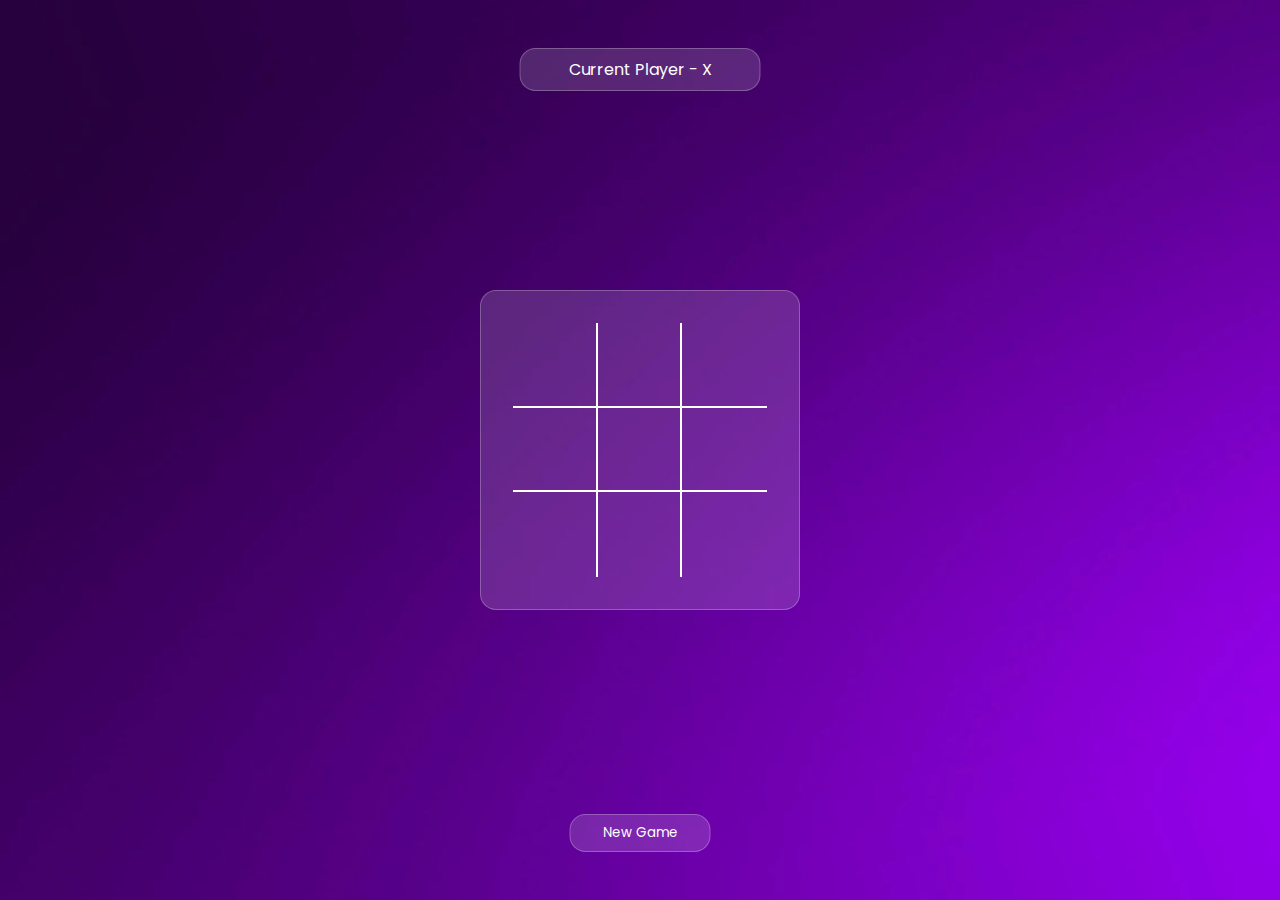
<file: TIc Tac Toe/index.html>
<!DOCTYPE html>
<html lang="en">
<head>
    <meta charset="UTF-8">
    <meta name="viewport" content="width=device-width, initial-scale=1.0">
    <title>Tic Tac Toe</title>
    <link rel="preconnect" href="https://fonts.googleapis.com"/>
    <link rel="preconnect" href="https://fonts.gstatic.com" crossorigin/>

    <link
    href="https://fonts.googleapis.com/css2?family=Poppins:wght@200;300;400;500;600;700&display=swap"
    rel="stylesheet"/>


 

    <link rel="stylesheet" href="styles.css">
</head>
<body>
    
<div class="wrapper">

<p class="game-info">Current Player -X</p>

<div class="tic-tac-toe">

    <div class="box box1"></div>
    <div class="box box2"></div>
    <div class="box box3"></div>
    <div class="box box4"></div>
    <div class="box box5"></div>
    <div class="box box6"></div>

    <div class="box box7"></div>
    <div class="box box8"></div>
    <div class="box box9"></div>

</div>

<button class="btn">New Game</button>


</div>

<script src="index.js"></script>

</body>
</html>
</file>
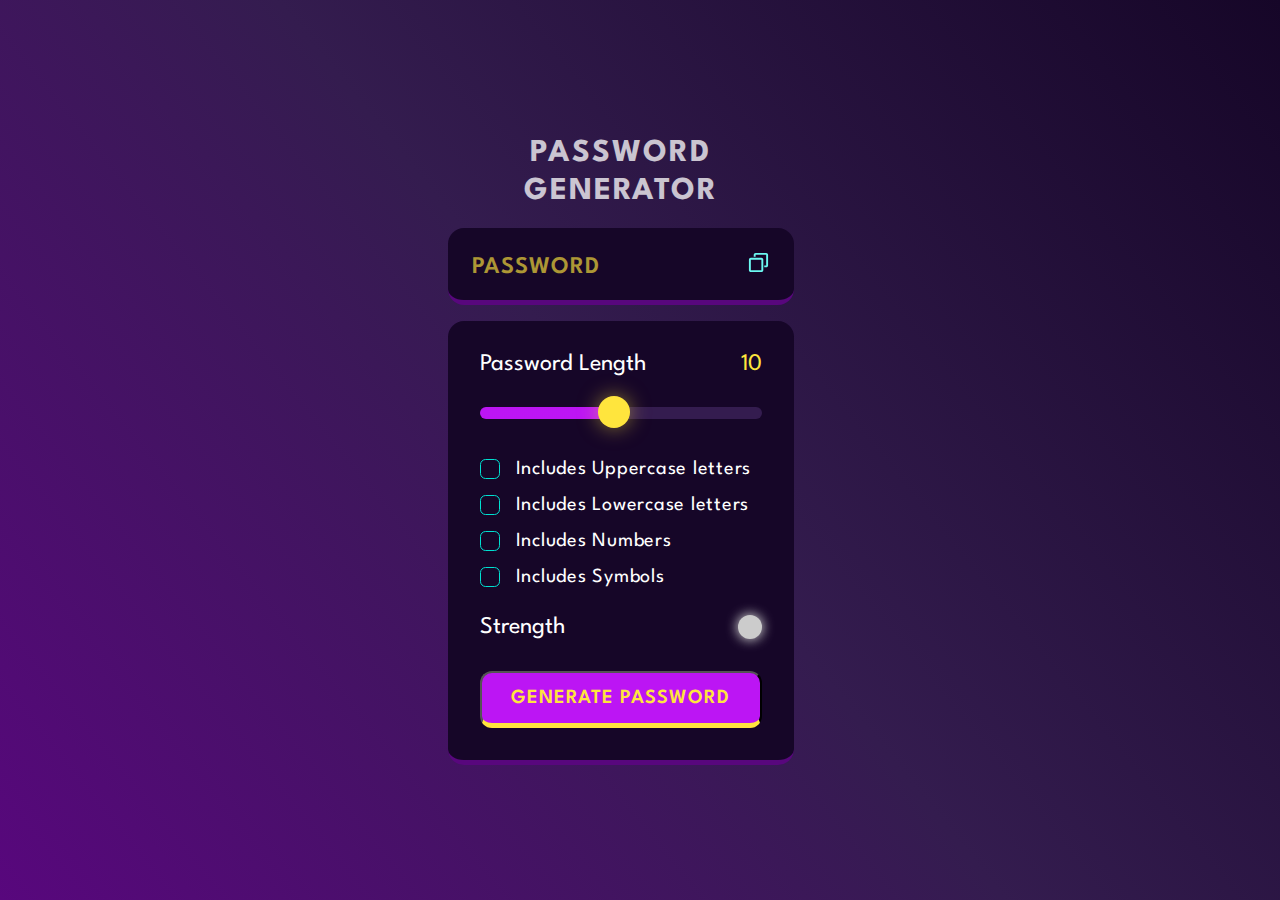
<file: Password Generator/asset/index.html>
<!DOCTYPE html>
<html lang="en">
<head>
    <meta charset="UTF-8">
    <meta http-equiv="X-UA-Compatible" content="IE=edge">
    <meta name="viewport" content="width=device-width, initial-scale=1.0">
    <title>Password Generator | Aashish</title>
    <link rel="stylesheet" href="styles.css">
    <!-- fonts -->
    <link rel="preconnect" href="https://fonts.googleapis.com">
    <link rel="preconnect" href="https://fonts.gstatic.com" crossorigin>
    <link href="https://fonts.googleapis.com/css2?family=League+Spartan:wght@200;300;400;500;600;700;800;900&display=swap" rel="stylesheet">
</head>
<body>
    <!-- wrapper starts-->

    <div class="wrapper">

 
      <!--  Container Starts -->

    <div class="container">

        <h1>Password Generator</h1>

        <!-- Password Display Section -->

        <div class="display-container">

            <input readonly placeholder="Password" class="display" data-passwordDisplay>

            <button class="copyBtn" data-copy>
                <span class="tooltip" data-copyMsg></span>
                <img src="./copy.svg" alt="=copy" width="23" height="23">
            </button>



        </div>

  

        <div class="input-container">

              <!-- Password Length Section -->



        <div class="length-container">
            <p>Password Length</p>
            <p data-lengthNumber>0</p>

        </div>   

<!--  slider -->
        <input type="range" min="1" max="20" class="slider" step="1" data-lengthSlider>

        <!-- checkboxes -->

        <div class="check">
            <input type="checkbox" id="uppercase">
            <label for="uppercase">Includes Uppercase letters</label> 
        </div>

        <div class="check">

            <input type="checkbox" id="lowercase">
            <label for="lowercase">Includes Lowercase letters</label> 
        </div>

        <div class="check">
            <input type="checkbox" id="numbers">
            <label for="numbers">Includes Numbers</label>
        </div>

        <div class="check">
            <input type="checkbox" id="symbols">
            <label for="symbols">Includes Symbols</label>

        </div>

        <!-- strength section -->

        <div class="strength-container">

        <p>Strength</p>
        <div class="indicator" data-indicator></div>
    </div>

        <!-- generate password -->

        <button class="generateButton">Generate Password</button>


        </div>
    </div>

<script src="script.js"></script>

</body>
</html>
</file>
<file: TIc Tac Toe/styles.css>
*,*::before,*::after {
    box-sizing: border-box;
    margin: 0;
    padding: 0;
    font-family: 'Poppins' , sans-serif;
}
.wrapper {
max-width: 100vw;
height: 100vh;
background-image: url(./asset/tttt.webp);
background-size: cover;
background-position: center;
display: grid;
place-items:center ;
}
.game-info{
    color: white;
    position: absolute;
    top: 3rem;
    left: 50%;
    transform: translateX(-50%);
    background-color: rgba(255, 255,255, 0.15);
    border-radius: 1rem;
    border: 1px solid rgba(255, 255, 255, 0.25);
    padding: 0.5rem 3rem;
    text-align: center;

}

.tic-tac-toe{
    width: 90%;
    max-width: 20rem;
     background-color: rgba(255, 255,255, 0.15);
     border-radius: 1rem;
    border: 1px solid rgba(255, 255, 255, 0.25);
    padding: 2rem;
    display: grid;
    grid-template-columns: repeat(3, 1fr);
    aspect-ratio: 1/1;

}
.box {
    position:relative;
    width: 100%;
    aspect-ratio: 1/1;
    cursor: pointer;
    font-size: 3rem;
    color: white;
    display: flex;
    justify-content: center;
    align-items: center;
}

.box1, .box2, .box4, .box5 {
    border-right:2px solid white;
    border-bottom:2px solid white;
}

.box3, .box6{
    border-bottom: 2px solid white;

}

.box7, .box8 {
    border-right: 2px solid white;
}

.btn{
    color: white;
    position: absolute;
    bottom: 3rem;
    left: 50%;
    transform: translateX(-50%);
     background-color: rgba(255, 255,255, 0.15);
    border-radius: 1rem;
    border: 1px solid rgba(255, 255, 255, 0.25);
    padding: 0.5rem 2rem;
    cursor: pointer;
    /* display: none; */

}

.btn.active {
    display: flex;
}

.win {
    background-color: rgba(0, 255, 0, 0.3);
}
</file>
<file: Password Generator/asset/styles.css>
*,
*::before,
*::after {
    margin: 0;
    padding: 0;
    box-sizing: border-box;
    font-family: 'League Spartan', sans-serif;
}

:root {

    --dk-violet: hsl(268, 75%, 9%);
    --lt-violet: hsl(268, 47%, 21%);
    --lt-violet2: hsl(281, 89%, 26%);
    --vb-violet: hsl(285, 91%, 52%);
    --vb-violet2: hsl(290, 70%, 36%);
  
    --vb-yellow: hsl(52, 100%, 62%);
  
  
    --pl-white: hsl(0, 0%, 100%);
  
    --vb-cyan: hsl(176, 100%, 44%);
    --vb-cyan2: hsl(177, 92%, 70%);
    --dk-text: hsl(198, 20%, 13%);
}

body {
    width: 100vw;
    height: 100vh;
    display: flex;
    flex-direction: column;
    align-items: center;
    justify-content: center;
    background: linear-gradient(231deg, rgba(22, 6, 40, 1) 0%, rgba(52, 28, 79, 1) 50%, rgba(88, 7, 125, 1) 100%);
}

.container {
    width: 90%;
    max-width: 450px;
}

h1 {
    color: var(--pl-white);
    opacity: 0.75;
    text-transform: uppercase;
    letter-spacing: 2px;
    text-align: center;
    line-height: 1.2;
}

.display-container {
    position: relative;
    background-color: var(--dk-violet);
    border-radius: 1rem;
    border-bottom: 0.35rem solid var(--lt-violet2);
    margin: 1rem 0;
    padding-top: 0.35rem;
}


.display {
    width: 100%;
    background-color: transparent;
    padding: 1.15rem 1rem;
    color: var(--vb-yellow);
    font-weight: 600;
    font-size: 1.5rem;
    line-height: 30px;
    letter-spacing: 1px;
    padding-right: 3.25rem;
    border:none;
  }
  
.display::placeholder {
    position:absolute;
    top: 50%;
    left: 1.5rem;
    font-size: 1.5rem;
    line-height:30px;
    color:var(--vb-yellow);
    opacity: 0.65;
    text-transform: uppercase;
    transform: translateY(-50%);
}

.display-container button {
    position:absolute;
    top:50%;
    right:1.5rem;
    transform: translateY(-50%);
}

.input-container{
    width:100%;
    background-color: var(--dk-violet);
    border-radius: 1rem;
    padding: 2rem;
    border-bottom: 0.35rem solid var(--lt-violet2);
}


.length-container {
    display: flex;
    justify-content: space-between;
    align-items: center;
}


.length-container p:nth-child(1) {
    color:var(--pl-white);
    font-size: 1.5rem;
}


.length-container p:nth-child(2) {
    color:var(--vb-yellow);
    font-size: 1.5rem;
}


.strength-container {
    display: flex;
    justify-content: space-between;
    align-items: center;
    margin-top: 1.75rem;
    margin-bottom: 2rem;
}


.strength-container p{
    color:var(--pl-white);
    font-size: 1.5rem;
}

.indicator {
    width:1.5rem;
    height:1.5rem;
    border-radius:50%;
}

.generateButton {
    width: 100%;
    padding: 1rem 0;
    background-color: var(--vb-violet);
    text-align: center;
    border-radius: 0.75rem;
    border-bottom: 0.35rem solid var(--vb-yellow);
    text-transform: uppercase;
    letter-spacing: 1px;
    color: var(--vb-yellow);
    font-weight: 600;
    font-size: 1.25rem;
  }

.check {
    display: flex;
    align-items: center;
    margin: 1rem 0;
    gap: 0 1rem;
}

.check input{
    appearance: none;
    width: 20px;
    height: 20px;
    border: 1px solid var(--vb-cyan);
    cursor: pointer;
    position: relative;
    border-radius: 0.35rem;
}


.check input:checked{
    background-color: var(--vb-cyan);
}


.check input:checked::before {
    content: '✔';
    position: absolute;
    color: var(--dk-text);
    font-size:1.05rem;
    font-weight: 600;
    left:50%;
    top:-10px;
    transform: translateX(-50%)  translateY(40%);
}

.check label {
    color: var(--pl-white);
    font-size: 1.25rem;
    letter-spacing: 0.75px;
}

.copyBtn{
    background-color: transparent;
    border:none;
    outline:none;
}

.tooltip {
    position: absolute;
    background-color: var(--vb-violet2);
    color: var(--vb-yellow);
    font-size: 1.25rem;
    top: -35px;
    left: -25px;
    padding: 5px 10px;
    border-radius: 1rem;
    opacity: 0;
    transform: scale(0);
    transform-origin: bottom;
    transition: all 250ms ease-in-out;
  }
  
  .tooltip.active {
    opacity: 1;
    transform: scale(1);
  }

.slider{
    appearance: none;
    width:100%;
    height: 0.75rem;
    cursor: pointer;
    background-color: var(--lt-violet);
    border-radius: 1rem;
    margin-top: 2rem;
    margin-bottom: 1.5rem;
    background-image: linear-gradient(var(--vb-violet), var(--vb-violet));
    background-repeat: no-repeat;
    border:none;
    outline:none;
    z-index:-1;
}

.slider::-webkit-slider-thumb {
    position:relative;
    z-index:1;
    appearance: none;
    height:2rem;
    width:2rem;
    border-radius: 50%;
    background-color: var(--vb-yellow);
    cursor:pointer;
    margin-top: -3px;
    box-shadow: 0px 0px 20px 0px rgba(255, 229, 61, 0.50);
    transition: all 100ms ease-in;
}

.slider:focus{
    outline: 3px solid var(--vb-yellow);
}

.slider::-webkit-slider-thumb:hover{
    outline: 2px solid var(--vb-yellow);
    background-color: var(--dk-violet);
    box-shadow: 0px 0px 25px 5px rgba(255, 229, 61, 0.80);
}


/* FOR MOZILLA */
.slider::-moz-range-thumb {
    position: relative;
    z-index: 1;
    appearance: none;
    height: 2rem;
    width: 2rem;
    border-radius: 50%;
    background: var(--vb-yellow);
    box-shadow: 0px 0px 20px 0px rgba(255, 229, 61, 0.50);
    cursor: pointer;
}
  
.slider::-moz-range-thumb:hover {
    outline: 2px solid var(--vb-yellow);
    background-color: var(--dk-violet);
    box-shadow: 0px 0px 25px 5px rgba(255, 229, 61, 0.80);
}
</file>
